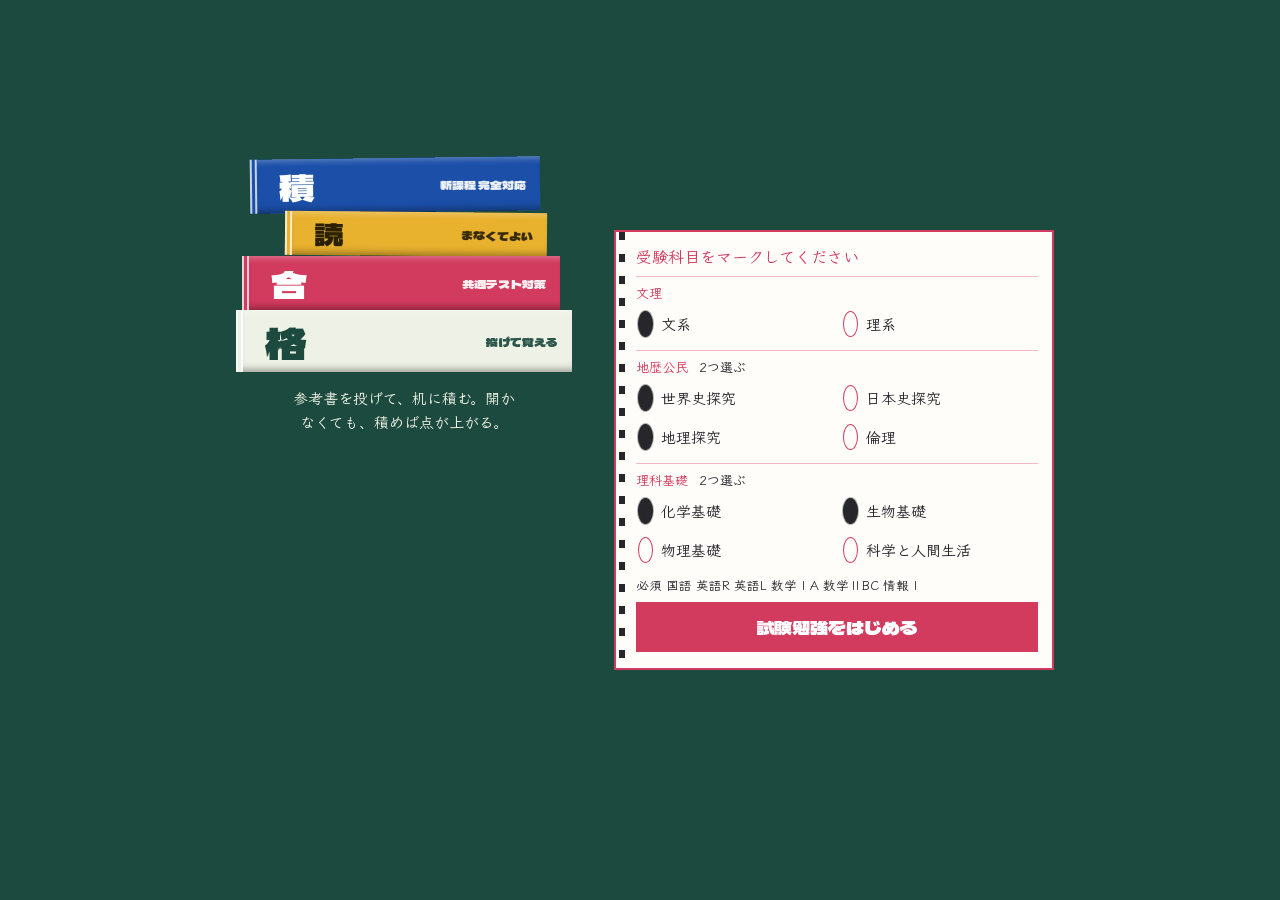
<file: index.html>
<!doctype html>
<html lang="ja">
<head>
<meta charset="utf-8">
<meta name="viewport" content="width=device-width, initial-scale=1, viewport-fit=cover">
<title>積読合格</title>
<meta name="description" content="参考書を投げて積むだけで共通テストの点が上がるゲーム。">
<meta property="og:title" content="積読合格">
<meta property="og:description" content="参考書を投げて積むだけで共通テストの点が上がるゲーム。">
<link rel="stylesheet" href="css/style.css">
</head>
<body>
<div id="app">

  <section id="entry" class="screen">
    <div class="entry-scroll">
      <h1 class="stack" aria-label="積読合格">
        <span class="sp s1">積<small>新課程 完全対応</small></span>
        <span class="sp s2">読<small>まなくてよい</small></span>
        <span class="sp s3">合<small>共通テスト対策</small></span>
        <span class="sp s4">格<small>投げて覚える</small></span>
      </h1>
      <p class="lede">参考書を投げて、机に積む。開かなくても、積めば点が上がる。</p>

      <form id="sheet" class="sheet" aria-label="受験科目の選択">
        <h2>受験科目をマークしてください</h2>
        <fieldset>
          <legend>文理</legend>
          <div class="marks" id="f-track"></div>
        </fieldset>
        <fieldset>
          <legend>地歴公民 <em>2つ選ぶ</em></legend>
          <div class="marks" id="f-social"></div>
        </fieldset>
        <fieldset>
          <legend id="sci-legend">理科基礎 <em>2つ選ぶ</em></legend>
          <div class="marks" id="f-science"></div>
        </fieldset>
        <p class="req">必須 国語 英語R 英語L 数学ⅠA 数学ⅡBC 情報Ⅰ</p>
        <button id="start" type="submit" class="go">試験勉強をはじめる</button>
      </form>
      <p id="best" class="best" hidden></p>
    </div>
  </section>

  <section id="play" class="screen" hidden>
    <div class="stage">
      <canvas id="cv" aria-label="参考書を投げる机と黒板"></canvas>
      <div class="hud">
        <div class="when"><b id="date">4月上旬</b></div>
        <div class="score"><b id="total">0</b><span id="max"> / 1000点</span></div>
        <button id="mute" class="icon" type="button" aria-label="音を消す"></button>
      </div>
      <div id="toast" class="toast" hidden></div>
    </div>
    <div class="desk-ui">
      <p id="source" class="source"></p>
      <div id="offers" class="offers" role="radiogroup" aria-label="投げる参考書"></div>
      <div id="strip" class="strip" aria-label="科目ごとの仕上がり"></div>
    </div>
  </section>

  <section id="result" class="screen" hidden>
    <div class="report" id="report"></div>
  </section>
</div>
<script type="module" src="js/ui.js"></script>
</body>
</html>
</file>
<file: css/style.css>
/* 舞台は黒板、書類はマークシート。単一の見た目で固定する */
@font-face { font-family: "Dela Gothic One"; src: url("../fonts/DelaGothicOne-subset.woff") format("woff"); font-display: swap; }
@font-face { font-family: "Klee One"; font-weight: 400 700; src: url("../fonts/KleeOne-SemiBold-subset.woff") format("woff"); font-display: swap; }

:root {
  color-scheme: dark;
  --board: #1d4a3e;
  --board-deep: #163a31;
  --chalk: #eef2e6;
  --chalk-dim: #a9c0b2;
  --yellow: #f4de7c;
  --paper: #fffdfa;
  --ink: #d23a5e;      /* マークシートの印刷色 */
  --ink-pale: #f3b9c6;
  --lead: #26262b;     /* 鉛筆 */
  --wood: #a9743f;
  --display: "Dela Gothic One", "Hiragino Sans", "Yu Gothic", sans-serif;
  --hand: "Klee One", "Hiragino Mincho ProN", "Yu Mincho", serif;
}

* { box-sizing: border-box; }
html, body { height: 100%; margin: 0; }
body {
  background: var(--board-deep);
  color: var(--chalk);
  font-family: var(--hand);
  font-size: 16px;
  overflow: hidden;
  -webkit-tap-highlight-color: transparent;
  overscroll-behavior: none;
}
button { font-family: inherit; color: inherit; cursor: pointer; }
:focus-visible { outline: 3px solid var(--yellow); outline-offset: 2px; }
[hidden] { display: none !important; }

#app { height: 100%; height: 100dvh; display: grid; }
.screen { min-height: 0; min-width: 0; grid-area: 1 / 1; }

/* 入口 */
#entry { background: var(--board); overflow-y: auto; }
.entry-scroll {
  max-width: 460px;
  margin: 0 auto;
  padding-block: 18px 24px;
  padding-left: max(16px, env(safe-area-inset-left, 0px));
  padding-right: max(16px, env(safe-area-inset-right, 0px));
  display: grid;
  gap: 12px;
}
.stack { margin: 0; display: grid; justify-items: center; font-weight: 400; }
.sp {
  --w: 300px;
  width: min(var(--w), 100%);
  height: 54px;
  display: flex;
  align-items: center;
  justify-content: space-between;
  padding-inline: 22px 14px;
  font-family: var(--display);
  font-size: 36px;
  color: #fff;
  border-left: 7px double rgba(255,255,255,.75);
  box-shadow: inset 0 7px 6px -5px rgba(255,255,255,.3), inset 0 -8px 7px -5px rgba(0,0,0,.34);
  animation: drop .5s cubic-bezier(.3, 1.4, .5, 1) both;
}
.sp small { font-family: var(--display); font-size: 12px; opacity: .92; }
.s1 { background: #1b4fa8; --w: 290px; transform: translateX(-9px) rotate(-.7deg); animation-delay: .45s; }
.s2 { background: #e8b12e; color: #2b2100; --w: 262px; height: 44px; transform: translateX(12px) rotate(.5deg); animation-delay: .3s; font-size: 30px; }
.s3 { background: #d23a5e; --w: 318px; transform: translateX(-3px); animation-delay: .15s; }
.s4 { background: #eef2e6; color: #1d4a3e; --w: 336px; height: 62px; font-size: 42px; animation-delay: 0s; }
@keyframes drop { from { translate: 0 -220px; opacity: 0; } to { translate: 0 0; opacity: 1; } }

.lede { margin: 2px 0 0; text-align: center; font-size: 15px; line-height: 1.6; text-wrap: balance; }
.best { margin: 0; text-align: center; color: var(--yellow); font-size: 14px; }

.sheet {
  background: var(--paper);
  color: var(--ink);
  padding: 12px 14px 14px;
  border: 2px solid var(--ink);
  display: grid;
  gap: 8px;
  /* マークシート左端のタイミングマーク */
  background-image: repeating-linear-gradient(to bottom, var(--lead) 0 8px, transparent 8px 22px);
  background-size: 6px 100%;
  background-repeat: no-repeat;
  background-position: 3px 0;
  padding-left: 20px;
}
.sheet h2 { margin: 0; font-size: 16px; font-weight: 600; }
fieldset { border: 0; border-top: 1px solid var(--ink-pale); margin: 0; padding: 6px 0 0; min-width: 0; }
legend { padding: 0; font-weight: 600; font-size: 13px; float: left; width: 100%; margin-bottom: 4px; }
legend em { font-style: normal; font-weight: 400; color: var(--lead); margin-left: 6px; }
.marks { clear: both; display: grid; grid-template-columns: repeat(2, minmax(0, 1fr)); gap: 3px 8px; }
.mark {
  display: flex; align-items: center; gap: 8px;
  background: none; border: 0; padding: 4px 2px; min-height: 36px;
  color: var(--lead); font-size: 15px; font-weight: 600; text-align: left;
}
.oval {
  flex: none; width: 15px; height: 26px; border-radius: 50%;
  border: 1.6px solid var(--ink);
  display: inline-block;
  position: relative;
}
.mark[aria-checked="true"] .oval { background: var(--lead); border-color: var(--lead); box-shadow: 0 0 0 1px rgba(38,38,43,.35); }
.req { margin: 0; font-size: 12.5px; color: var(--lead); line-height: 1.5; }
.go, .btn {
  border: 0;
  background: var(--ink);
  color: #fff;
  font-family: var(--display);
  font-size: 18px;
  padding: 12px 14px;
  min-height: 48px;
}
.go:hover, .btn:hover { background: #b92a4e; }

/* プレイ */
#play { display: grid; grid-template-rows: minmax(0, 1fr) auto; }
.stage { position: relative; min-height: 0; background: var(--board); overflow: hidden; }
#cv { position: absolute; inset: 0; width: 100%; height: 100%; touch-action: none; display: block; cursor: grab; }
.hud {
  position: absolute; left: 0; right: 0; top: 0;
  display: flex; align-items: center; gap: 12px;
  padding: 8px max(10px, env(safe-area-inset-right, 0px)) 0 max(12px, env(safe-area-inset-left, 0px));
  pointer-events: none;
}
.when b { font-weight: 600; font-size: 19px; color: var(--chalk); }
.score { flex: 1; text-align: right; font-variant-numeric: tabular-nums; }
.score b { font-family: var(--display); font-weight: 400; font-size: 25px; color: var(--yellow); }
.score span { font-size: 13px; color: var(--chalk); }
.icon {
  pointer-events: auto; width: 42px; height: 42px; flex: none;
  background: none; border: 1.5px solid var(--chalk-dim); border-radius: 50%;
  display: grid; place-items: center; padding: 0;
}
.icon svg { width: 21px; height: 21px; stroke: var(--chalk); fill: none; stroke-width: 2; stroke-linecap: round; stroke-linejoin: round; }

.toast {
  position: absolute; left: 50%; top: 56px; translate: -50% 0;
  width: min(320px, calc(100% - 32px));
  background: var(--paper); color: var(--lead);
  border: 2px solid var(--ink);
  padding: 10px 14px;
  font-size: 14px; line-height: 1.5;
  pointer-events: none;
}
.toast h3 { margin: 0; color: var(--ink); font-size: 14px; font-weight: 600; }
.toast .big { font-family: var(--display); font-size: 20px; white-space: nowrap; gap: 8px; display: flex; justify-content: space-between; align-items: baseline; font-variant-numeric: tabular-nums; }
.toast .big i { font-style: normal; color: var(--ink); font-size: 24px; }
.toast p { margin: 2px 0 0; }

/* 全画面の宣告は本番開始のこの1回だけ */
.toast.exam {
  inset: 0; translate: none; width: auto;
  background: rgba(22,58,49,.5); border: 0;
  display: grid; place-content: center; text-align: center;
  color: var(--chalk);
  font-family: var(--display);
  font-size: min(23vw, 120px);
  animation: slam .5s cubic-bezier(.2, 1.5, .5, 1) both;
}
.toast.exam small { display: block; font-family: var(--hand); font-size: 18px; margin-top: 8px; }
@keyframes slam { from { scale: 2.2; opacity: 0; } to { scale: 1; opacity: 1; } }

.desk-ui {
  background: var(--paper); color: var(--lead);
  border-top: 3px solid var(--wood);
  padding-block: 6px max(8px, env(safe-area-inset-bottom, 0px));
  padding-left: max(8px, env(safe-area-inset-left, 0px));
  padding-right: max(8px, env(safe-area-inset-right, 0px));
  display: grid; gap: 6px;
  min-width: 0;
}
.source { margin: 0; font-size: 13px; line-height: 1.3; min-height: 17px; white-space: nowrap; overflow: hidden; text-overflow: ellipsis; color: var(--lead); }
.source b { color: var(--ink); font-weight: 600; }
.offers { display: grid; grid-template-columns: repeat(3, minmax(0, 1fr)); gap: 6px; }
.offer {
  background: #fff; border: 1.5px solid var(--ink-pale);
  padding: 5px 5px 4px; min-height: 76px; min-width: 0;
  display: grid; gap: 3px; align-content: start; justify-items: start; text-align: left;
  color: var(--lead); position: relative;
}
.offer[aria-checked="true"] { border-color: var(--ink); box-shadow: inset 0 0 0 1.5px var(--ink); background: #fff3f6; }
.offer:disabled { opacity: .5; cursor: default; }
.offer .subj { font-size: 12px; color: var(--ink); font-weight: 600; line-height: 1.2; }
.offer .name { font-size: 12.5px; font-weight: 600; line-height: 1.22; overflow-wrap: anywhere; }
.offer .spine { display: block; max-width: 100%; }

.strip { display: grid; grid-auto-flow: column; grid-auto-columns: minmax(0, 1fr); gap: 2px; }
.col { display: grid; justify-items: center; gap: 1px; min-width: 0; }
.col .lb { font-size: 11px; font-weight: 600; color: var(--ink); line-height: 1.2; white-space: nowrap; }
.col.hard .lb { background: var(--ink); color: #fff; padding-inline: 2px; }
.dots { display: flex; gap: 1.5px; }
.dot { width: 5.5px; height: 12px; border-radius: 50%; border: 1px solid var(--ink-pale); }
.dot.on { background: var(--lead); border-color: var(--lead); }
.col .pt { font-size: 11px; font-variant-numeric: tabular-nums; line-height: 1.1; }

/* 成績通知書 */
#result { background: var(--board); overflow-y: auto; padding-block: 16px 24px; padding-left: max(16px, env(safe-area-inset-left, 0px)); padding-right: max(16px, env(safe-area-inset-right, 0px)); }
.report { max-width: 520px; margin: 0 auto; background: var(--paper); color: var(--lead); border: 2px solid var(--ink); padding: 14px 16px; display: grid; gap: 10px; animation: rise .5s ease-out both; }
@keyframes rise { from { translate: 0 40px; opacity: 0; } to { translate: 0 0; opacity: 1; } }
.report h2 { margin: 0; color: var(--ink); font-size: 17px; font-weight: 600; border-bottom: 2px solid var(--ink); padding-bottom: 4px; display: flex; justify-content: space-between; align-items: baseline; gap: 8px; }
.report h2 small { font-size: 12px; font-weight: 400; color: var(--lead); }
.verdict { display: grid; grid-template-columns: minmax(0, 1fr) auto; align-items: center; gap: 10px; }
.verdict .ttl { font-family: var(--display); font-size: 29px; line-height: 1.15; color: var(--ink); text-wrap: balance; }
.verdict .line { font-size: 14px; margin-top: 3px; }
.verdict .sum { text-align: right; font-variant-numeric: tabular-nums; white-space: nowrap; }
.verdict .sum b { font-family: var(--display); font-weight: 400; font-size: 39px; display: block; line-height: 1; }
.verdict .sum span { font-size: 13px; }
.rows { display: grid; gap: 1px; }
.row { display: grid; grid-template-columns: minmax(0, 7.3em) minmax(0, 1fr) 4.4em; align-items: center; gap: 8px; font-size: 14px; min-height: 25px; border-bottom: 1px solid var(--ink-pale); }
.row .n { white-space: nowrap; overflow: hidden; text-overflow: ellipsis; font-weight: 600; }
.row .n i { font-style: normal; font-size: 11px; color: #fff; background: var(--ink); padding: 0 3px; margin-left: 3px; }
.row .bub { display: flex; gap: 2px; }
.row .bub .dot { width: 8px; height: 15px; flex: none; transition: background .1s; }
.row .v { text-align: right; font-variant-numeric: tabular-nums; }
.facts { display: grid; grid-template-columns: repeat(3, minmax(0, 1fr)); gap: 6px; margin: 0; }
.facts div { min-width: 0; }
.facts dt { font-size: 12px; color: var(--ink); }
.facts dd { margin: 0; font-family: var(--display); font-size: 21px; font-variant-numeric: tabular-nums; }
.note { margin: 0; font-size: 13px; line-height: 1.5; }
.actions { display: grid; grid-template-columns: repeat(2, minmax(0, 1fr)); gap: 8px; }
.btn { text-align: center; text-decoration: none; display: grid; place-items: center; font-size: 16px; }
.btn.sub { background: var(--lead); }
.btn.sub:hover { background: #000; }
details { font-size: 13px; }
summary { cursor: pointer; font-weight: 600; min-height: 30px; }
.shelf { display: grid; gap: 3px; margin: 4px 0 0; padding: 0; list-style: none; }
.shelf li { display: grid; grid-template-columns: minmax(0, 1fr) minmax(0, 1fr); gap: 8px; border-bottom: 1px solid var(--ink-pale); padding-block: 2px; }
.shelf li.lost { color: #8b8791; text-decoration: line-through; }

/* PCでは右に机の書類を置いて、空白を作らない */
@media (min-width: 860px) and (min-aspect-ratio: 1/1) {
  #play { grid-template-rows: none; grid-template-columns: minmax(0, 1fr) 360px; }
  .desk-ui { border-top: 0; border-left: 3px solid var(--wood); padding: 14px; align-content: start; grid-template-rows: auto auto auto; gap: 12px; overflow-y: auto; }
  .offers { grid-template-columns: minmax(0, 1fr); }
  .offer { min-height: 66px; grid-template-columns: minmax(0, 1fr); padding: 7px 9px; }
  .offer .name { font-size: 15px; }
  .offer .subj { font-size: 13px; }
  .source { white-space: normal; min-height: 36px; font-size: 14px; }
  .strip { grid-auto-flow: row; grid-auto-columns: auto; gap: 4px; }
  .col { grid-template-columns: 3em minmax(0, 1fr) 2.6em; justify-items: start; align-items: center; gap: 6px; }
  .col .lb { font-size: 13px; }
  .dot { width: 9px; height: 17px; }
  .col .pt { font-size: 14px; justify-self: end; }
  .sheet { padding-bottom: 16px; }
  .entry-scroll { max-width: 860px; grid-template-columns: minmax(0, 1fr) 440px; align-items: center; min-height: 100dvh; column-gap: 32px; padding-block: 16px; }
  .stack { grid-row: 1; grid-column: 1; align-self: end; }
  .lede { grid-column: 1; grid-row: 2; align-self: start; }
  .best { grid-column: 1; grid-row: 3; align-self: start; }
  .sheet { grid-column: 2; grid-row: 1 / span 3; }
  .report { max-width: 620px; }
}

@media (max-height: 640px) and (max-width: 859px) {
  .offer { min-height: 60px; }
  .offer .spine { display: none; }
}

@media (prefers-reduced-motion: reduce) {
  .sp, .report, .toast.exam { animation: none; }
  .row .bub .dot { transition: none; }
}
</file>
